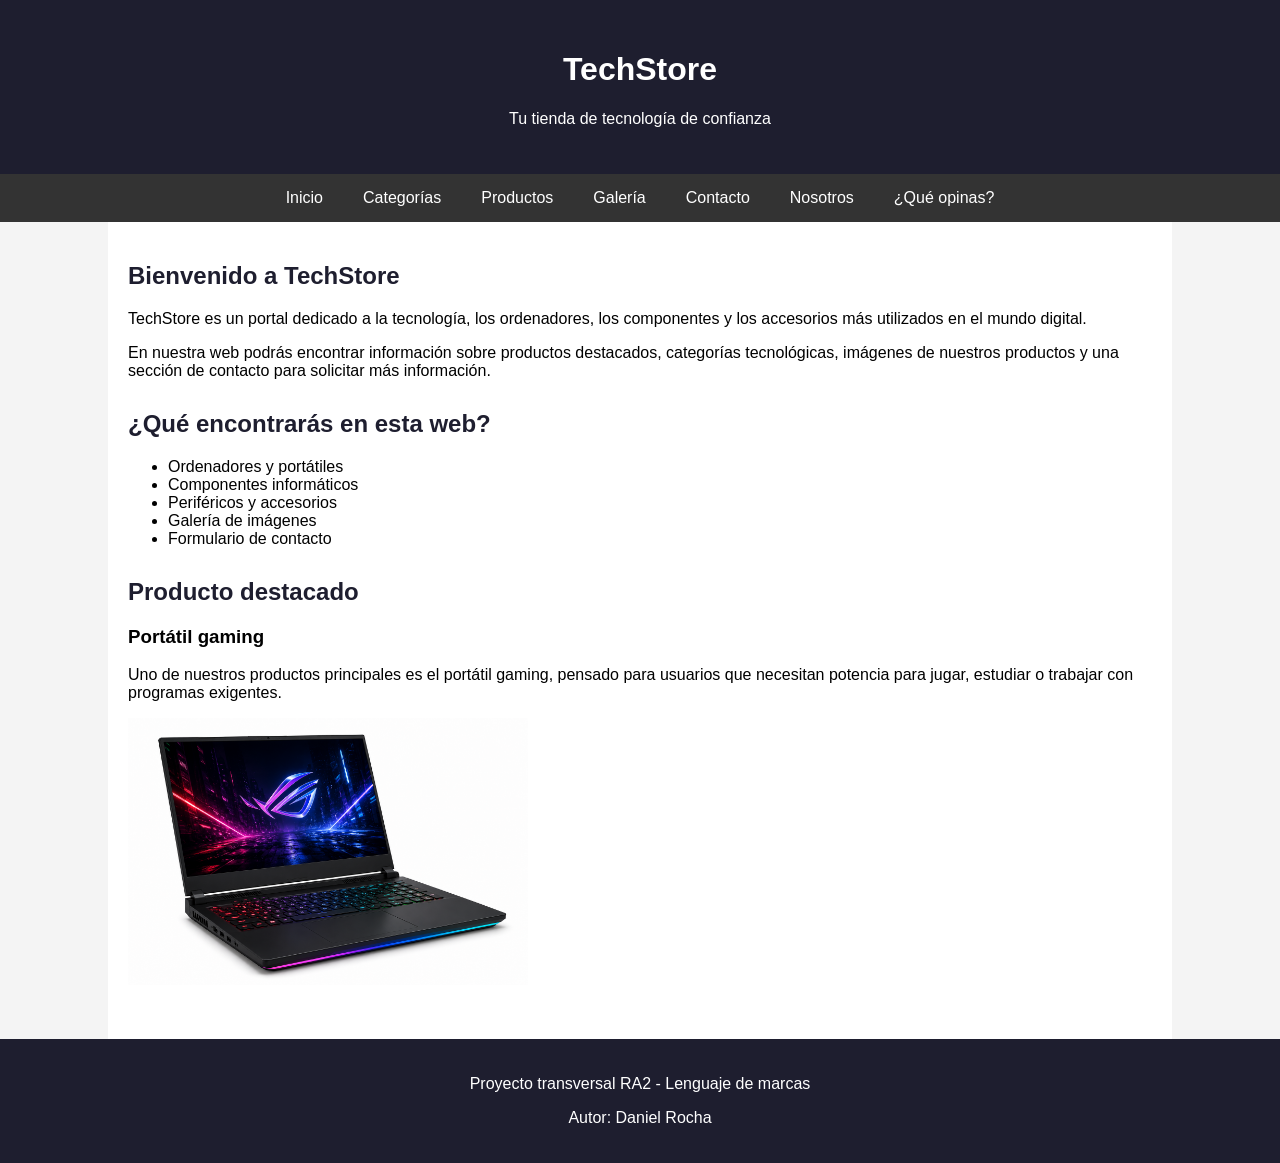
<file: index.html>
<!DOCTYPE html>
<html lang="es">
<head>
    <meta charset="UTF-8">
    <meta name="viewport" content="width=device-width, initial-scale=1.0">
    <title>TechStore - Inicio</title>

    <link rel="stylesheet" href="css/style.css">
</head>

<body>

    <header>
        <h1>TechStore</h1>
        <p>Tu tienda de tecnología de confianza</p>
    </header>

    <nav>
        <ul>
            <li><a href="index.html">Inicio</a></li>
            <li><a href="categorias.html">Categorías</a></li>
            <li><a href="productos.html">Productos</a></li>
            <li><a href="galeria.html">Galería</a></li>
            <li><a href="contacto.html">Contacto</a></li>
            <li><a href="nosotros.html">Nosotros</a></li>
            <li><a href="que_en_penses.html">¿Qué opinas?</a></li>
        </ul>
    </nav>

    <main>

        <section>
            <h2>Bienvenido a TechStore</h2>

            <p>
                TechStore es un portal dedicado a la tecnología, los ordenadores,
                los componentes y los accesorios más utilizados en el mundo digital.
            </p>

            <p>
                En nuestra web podrás encontrar información sobre productos destacados,
                categorías tecnológicas, imágenes de nuestros productos y una sección
                de contacto para solicitar más información.
            </p>
        </section>

        <section>
            <h2>¿Qué encontrarás en esta web?</h2>

            <ul>
                <li>Ordenadores y portátiles</li>
                <li>Componentes informáticos</li>
                <li>Periféricos y accesorios</li>
                <li>Galería de imágenes</li>
                <li>Formulario de contacto</li>
            </ul>
        </section>

        <section>
            <h2>Producto destacado</h2>

            <article>
                <h3>Portátil gaming</h3>

                <p>
                    Uno de nuestros productos principales es el portátil gaming,
                    pensado para usuarios que necesitan potencia para jugar,
                    estudiar o trabajar con programas exigentes.
                </p>

                <img src="img/home/portatil_gaming.png" alt="Portátil gaming">
            </article>
        </section>

    </main>

    <footer>
        <p>Proyecto transversal RA2 - Lenguaje de marcas</p>
        <p>Autor: Daniel Rocha</p>
    </footer>

</body>

</html>
</file>
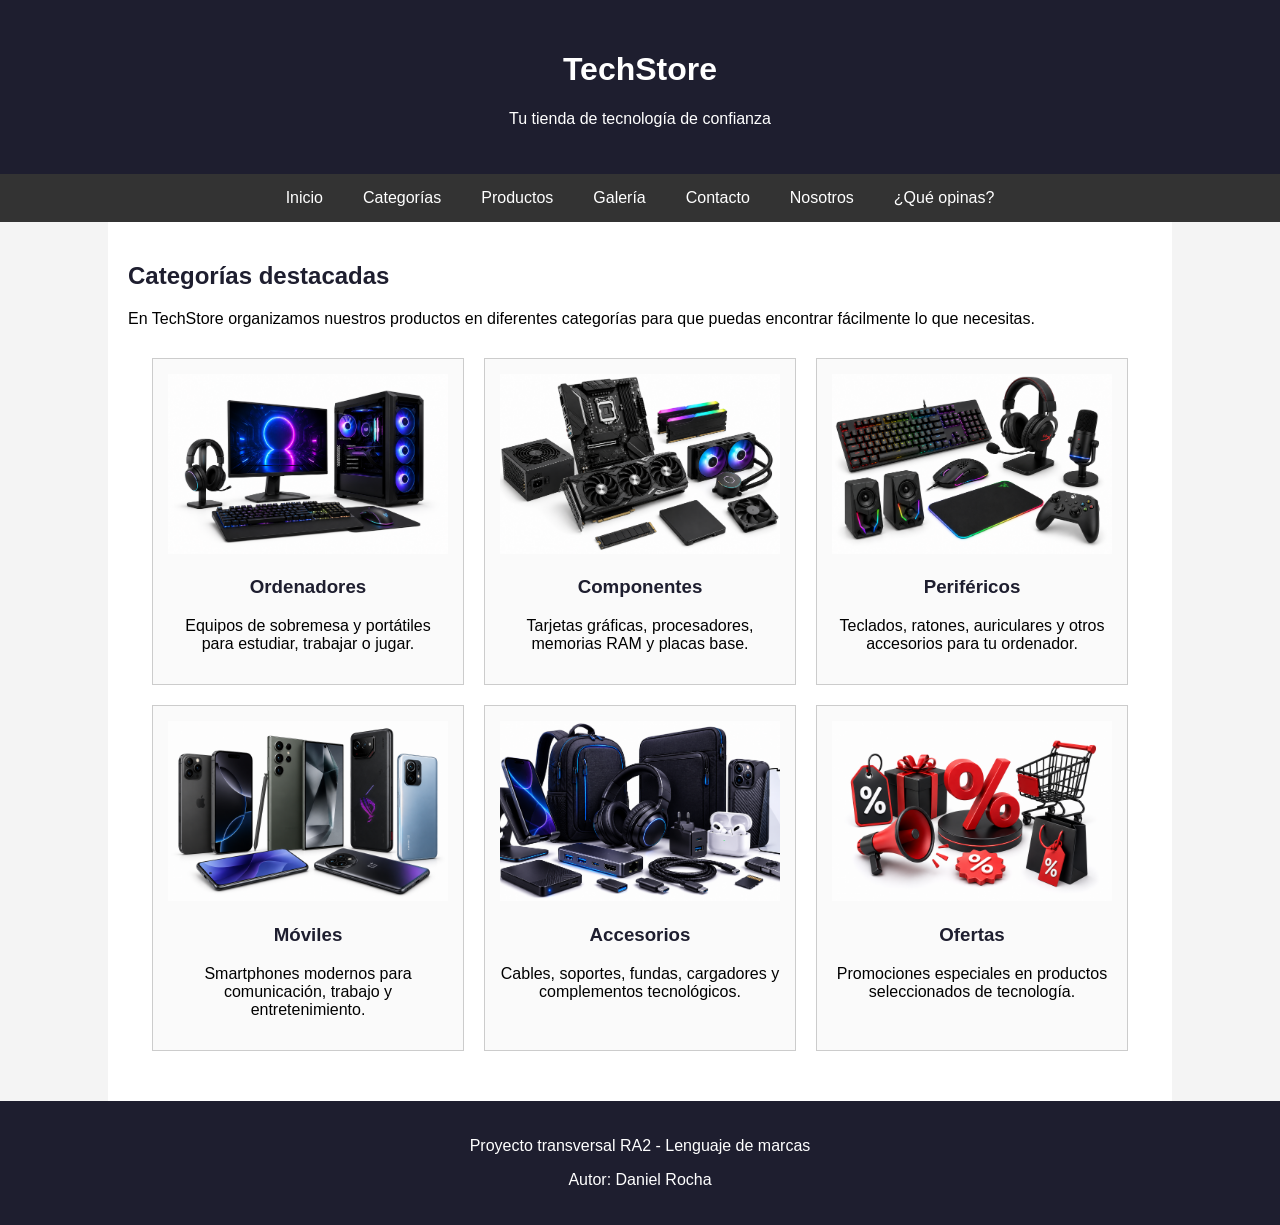
<file: categorias.html>
<!DOCTYPE html>
<html lang="es">

<head>
    <meta charset="UTF-8">
    <meta name="viewport" content="width=device-width, initial-scale=1.0">
    <title>TechStore - Categorías</title>
    <link rel="stylesheet" href="css/style.css">
</head>

<body>

    <header>
        <h1>TechStore</h1>
        <p>Tu tienda de tecnología de confianza</p>
    </header>

    <nav>
        <ul>
            <li><a href="index.html">Inicio</a></li>
            <li><a href="categorias.html">Categorías</a></li>
            <li><a href="productos.html">Productos</a></li>
            <li><a href="galeria.html">Galería</a></li>
            <li><a href="contacto.html">Contacto</a></li>
            <li><a href="nosotros.html">Nosotros</a></li>
            <li><a href="que_en_penses.html">¿Qué opinas?</a></li>
        </ul>
    </nav>

    <main>

        <section>
            <h2>Categorías destacadas</h2>

            <p>
                En TechStore organizamos nuestros productos en diferentes categorías
                para que puedas encontrar fácilmente lo que necesitas.
            </p>
        </section>

        <section class="contenedor-categorias">

            <article class="tarjeta">
                <img src="img/categorias/ordenadores.png" alt="Ordenadores">
                <h3>Ordenadores</h3>
                <p>Equipos de sobremesa y portátiles para estudiar, trabajar o jugar.</p>
            </article>

            <article class="tarjeta">
                <img src="img/categorias/componentes.png" alt="Componentes">
                <h3>Componentes</h3>
                <p>Tarjetas gráficas, procesadores, memorias RAM y placas base.</p>
            </article>

            <article class="tarjeta">
                <img src="img/categorias/perifericos.png" alt="Periféricos">
                <h3>Periféricos</h3>
                <p>Teclados, ratones, auriculares y otros accesorios para tu ordenador.</p>
            </article>

            <article class="tarjeta">
                <img src="img/categorias/moviles.png" alt="Móviles">
                <h3>Móviles</h3>
                <p>Smartphones modernos para comunicación, trabajo y entretenimiento.</p>
            </article>

            <article class="tarjeta">
                <img src="img/categorias/accesorios.png" alt="Accesorios">
                <h3>Accesorios</h3>
                <p>Cables, soportes, fundas, cargadores y complementos tecnológicos.</p>
            </article>

            <article class="tarjeta">
                <img src="img/categorias/ofertas.png" alt="Ofertas">
                <h3>Ofertas</h3>
                <p>Promociones especiales en productos seleccionados de tecnología.</p>
            </article>

        </section>

    </main>

    <footer>
        <p>Proyecto transversal RA2 - Lenguaje de marcas</p>
        <p>Autor: Daniel Rocha</p>
    </footer>

</body>

</html>
</file>
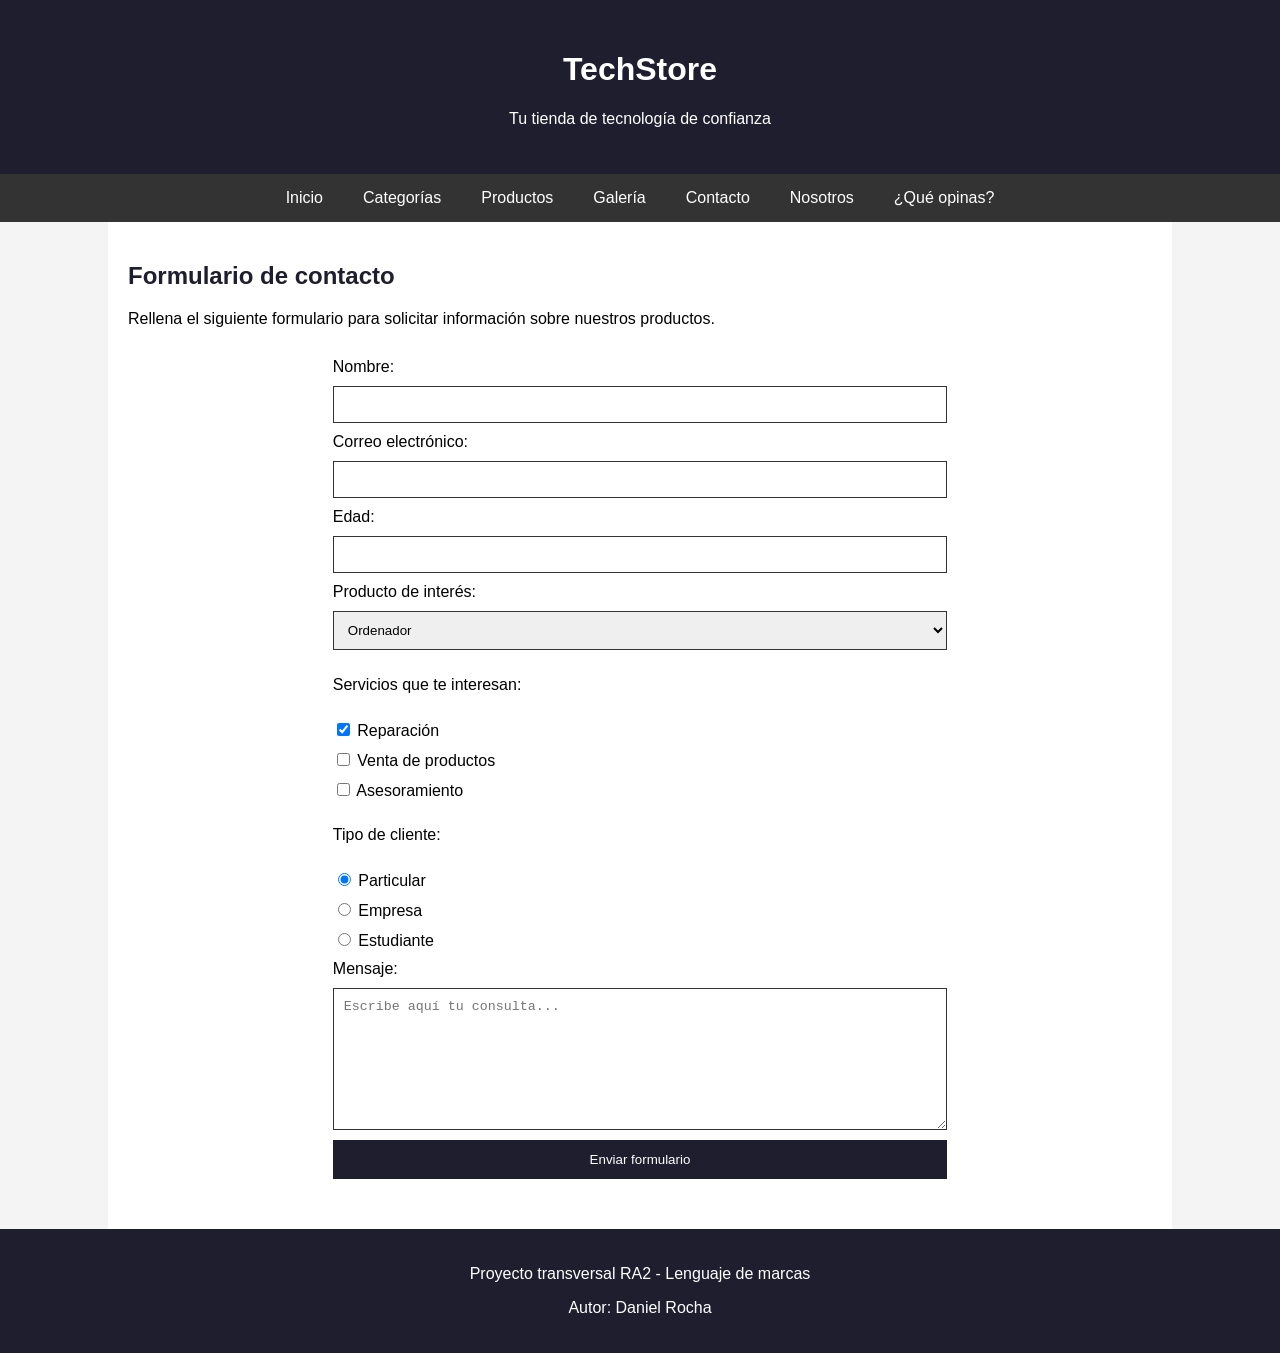
<file: contacto.html>
<!DOCTYPE html>
<html lang="es">

<head>
    <meta charset="UTF-8">
    <meta name="viewport" content="width=device-width, initial-scale=1.0">
    <title>TechStore - Contacto</title>
    <link rel="stylesheet" href="css/style.css">
</head>

<body>

    <header>
        <h1>TechStore</h1>
        <p>Tu tienda de tecnología de confianza</p>
    </header>

    <nav>
        <ul>
            <li><a href="index.html">Inicio</a></li>
            <li><a href="categorias.html">Categorías</a></li>
            <li><a href="productos.html">Productos</a></li>
            <li><a href="galeria.html">Galería</a></li>
            <li><a href="contacto.html">Contacto</a></li>
            <li><a href="nosotros.html">Nosotros</a></li>
            <li><a href="que_en_penses.html">¿Qué opinas?</a></li>
        </ul>
    </nav>

    <main>

        <section>
            <h2>Formulario de contacto</h2>

            <p>
                Rellena el siguiente formulario para solicitar información sobre nuestros productos.
            </p>
        </section>

        <section>
            <form action="enviado.html" method="get" class="formulario">

                <label for="nombre">Nombre:</label>
                <input type="text" id="nombre" name="nombre" required>

                
                <label for="correo">Correo electrónico:</label>
                <input type="email" id="correo" name="correo" required>

                <label for="edad">Edad:</label>
                <input type="number" id="edad" name="edad" min="10" max="100" required>

                <label for="producto">Producto de interés:</label>
                <select id="producto" name="producto">
                    <option value="ordenador" selected>Ordenador</option>
                    <option value="movil">Móvil</option>
                    <option value="periferico">Periférico</option>
                </select>

                <p>Servicios que te interesan:</p>

                <label>
                    <input type="checkbox" name="servicios" value="reparacion" checked>
                    Reparación
                </label>

                <label>
                    <input type="checkbox" name="servicios" value="venta">
                    Venta de productos
                </label>

                <label>
                    <input type="checkbox" name="servicios" value="asesoramiento">
                    Asesoramiento
                </label>

                <p>Tipo de cliente:</p>

                <label>
                    <input type="radio" name="cliente" value="particular" checked>
                    Particular
                </label>

                <label>
                    <input type="radio" name="cliente" value="empresa">
                    Empresa
                </label>

                <label>
                    <input type="radio" name="cliente" value="estudiante">
                    Estudiante
                </label>

                <label for="mensaje">Mensaje:</label>
                <textarea id="mensaje" name="mensaje" placeholder="Escribe aquí tu consulta..." required></textarea>

                <button type="submit">Enviar formulario</button>

            </form>
        </section>

    </main>

    <footer>
        <p>Proyecto transversal RA2 - Lenguaje de marcas</p>
        <p>Autor: Daniel Rocha</p>
    </footer>

</body>

</html>
</file>
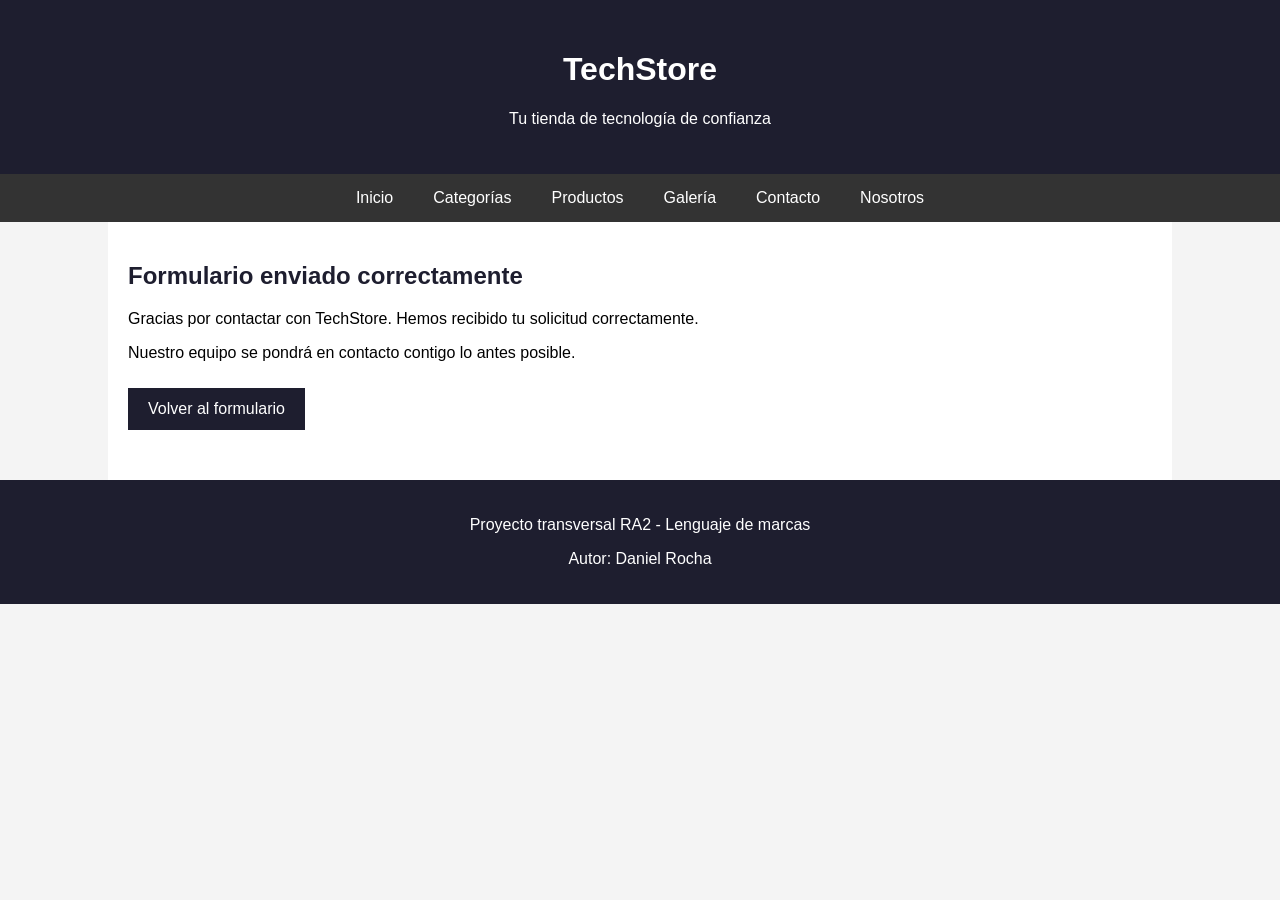
<file: enviado.html>
<!DOCTYPE html>
<html lang="es">

<head>
    <meta charset="UTF-8">
    <meta name="viewport" content="width=device-width, initial-scale=1.0">
    <title>Formulario enviado</title>
    <link rel="stylesheet" href="css/style.css">
</head>

<body>

    <header>
        <h1>TechStore</h1>
        <p>Tu tienda de tecnología de confianza</p>
    </header>

    <nav>
        <ul>
            <li><a href="index.html">Inicio</a></li>
            <li><a href="categorias.html">Categorías</a></li>
            <li><a href="productos.html">Productos</a></li>
            <li><a href="galeria.html">Galería</a></li>
            <li><a href="contacto.html">Contacto</a></li>
            <li><a href="nosotros.html">Nosotros</a></li>
        </ul>
    </nav>

    <main>

        <section>
            <h2>Formulario enviado correctamente</h2>

            <p>
                Gracias por contactar con TechStore.
                Hemos recibido tu solicitud correctamente.
            </p>

            <p>
                Nuestro equipo se pondrá en contacto contigo lo antes posible.
            </p>

            <a href="contacto.html" class="boton">
                Volver al formulario
            </a>

        </section>

    </main>

    <footer>
        <p>Proyecto transversal RA2 - Lenguaje de marcas</p>
        <p>Autor: Daniel Rocha</p>
    </footer>

</body>

</html>
</file>
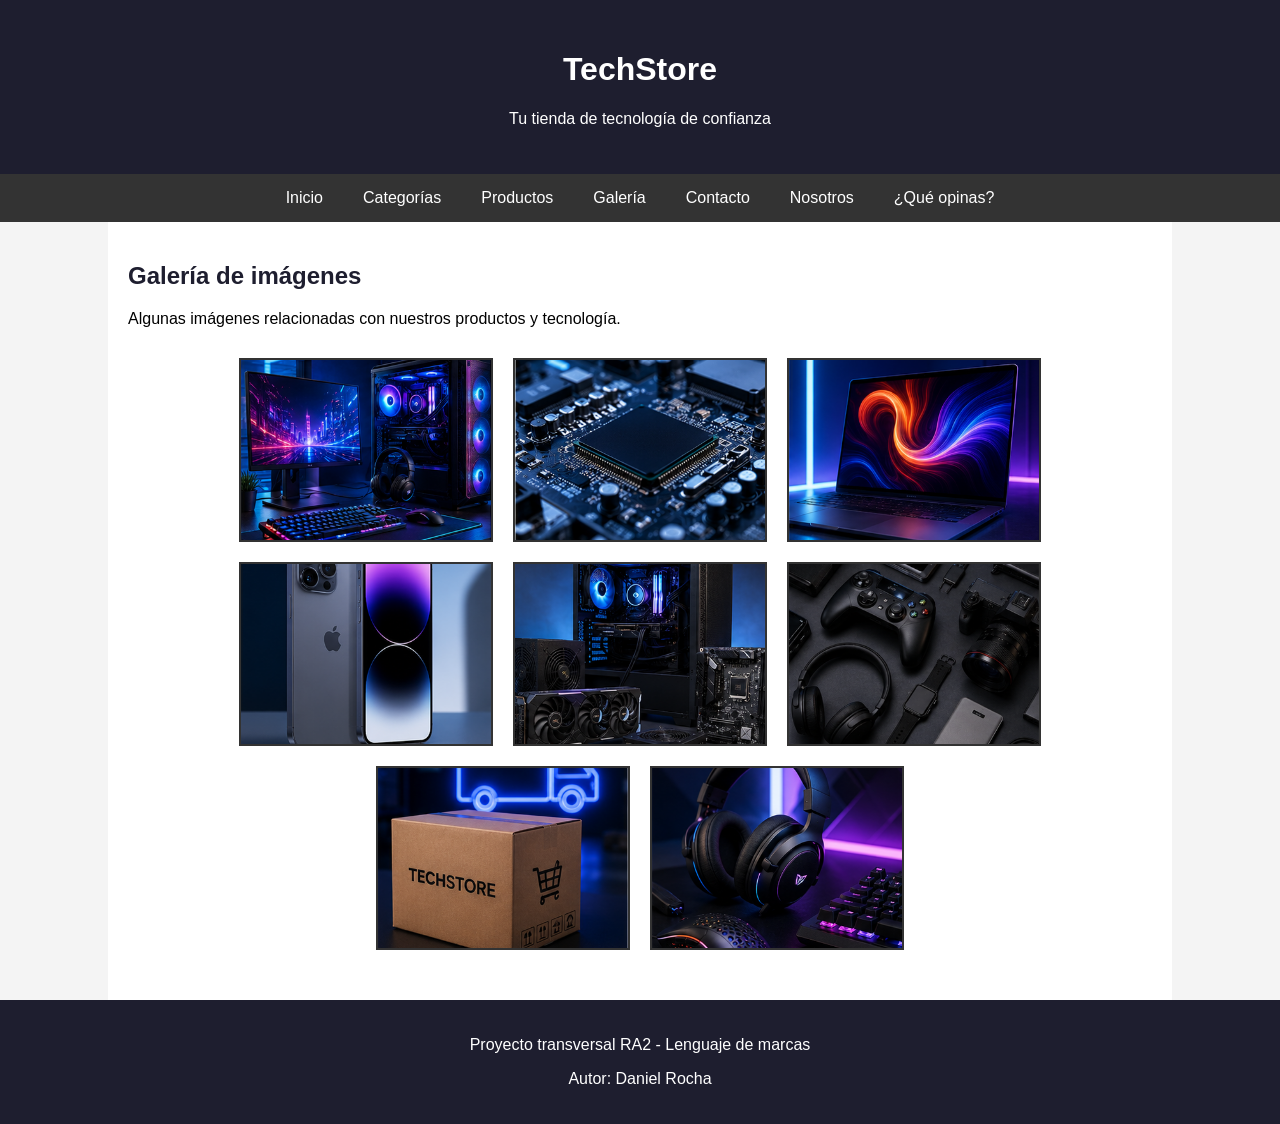
<file: galeria.html>
<!DOCTYPE html>
<html lang="es">

<head>
    <meta charset="UTF-8">
    <meta name="viewport" content="width=device-width, initial-scale=1.0">
    <title>TechStore - Galería</title>
    <link rel="stylesheet" href="css/style.css">
</head>

<body>

    <header>
        <h1>TechStore</h1>
        <p>Tu tienda de tecnología de confianza</p>
    </header>

    <nav>
        <ul>
            <li><a href="index.html">Inicio</a></li>
            <li><a href="categorias.html">Categorías</a></li>
            <li><a href="productos.html">Productos</a></li>
            <li><a href="galeria.html">Galería</a></li>
            <li><a href="contacto.html">Contacto</a></li>
            <li><a href="nosotros.html">Nosotros</a></li>
            <li><a href="que_en_penses.html">¿Qué opinas?</a></li>
        </ul>
    </nav>

    <main>

        <section>
            <h2>Galería de imágenes</h2>

            <p>
                Algunas imágenes relacionadas con nuestros productos y tecnología.
            </p>
        </section>

        <section class="galeria">

            <img src="img/galeria/galeria1.png" alt="Imagen 1">
            <img src="img/galeria/galeria2.png" alt="Imagen 2">
            <img src="img/galeria/galeria3.png" alt="Imagen 3">
            <img src="img/galeria/galeria4.png" alt="Imagen 4">
            <img src="img/galeria/galeria5.png" alt="Imagen 5">
            <img src="img/galeria/galeria6.png" alt="Imagen 6">
            <img src="img/galeria/galeria7.png" alt="Imagen 7">
            <img src="img/galeria/galeria8.png" alt="Imagen 8">

        </section>

    </main>

    <footer>
        <p>Proyecto transversal RA2 - Lenguaje de marcas</p>
        <p>Autor: Daniel Rocha</p>
    </footer>

</body>

</html>
</file>
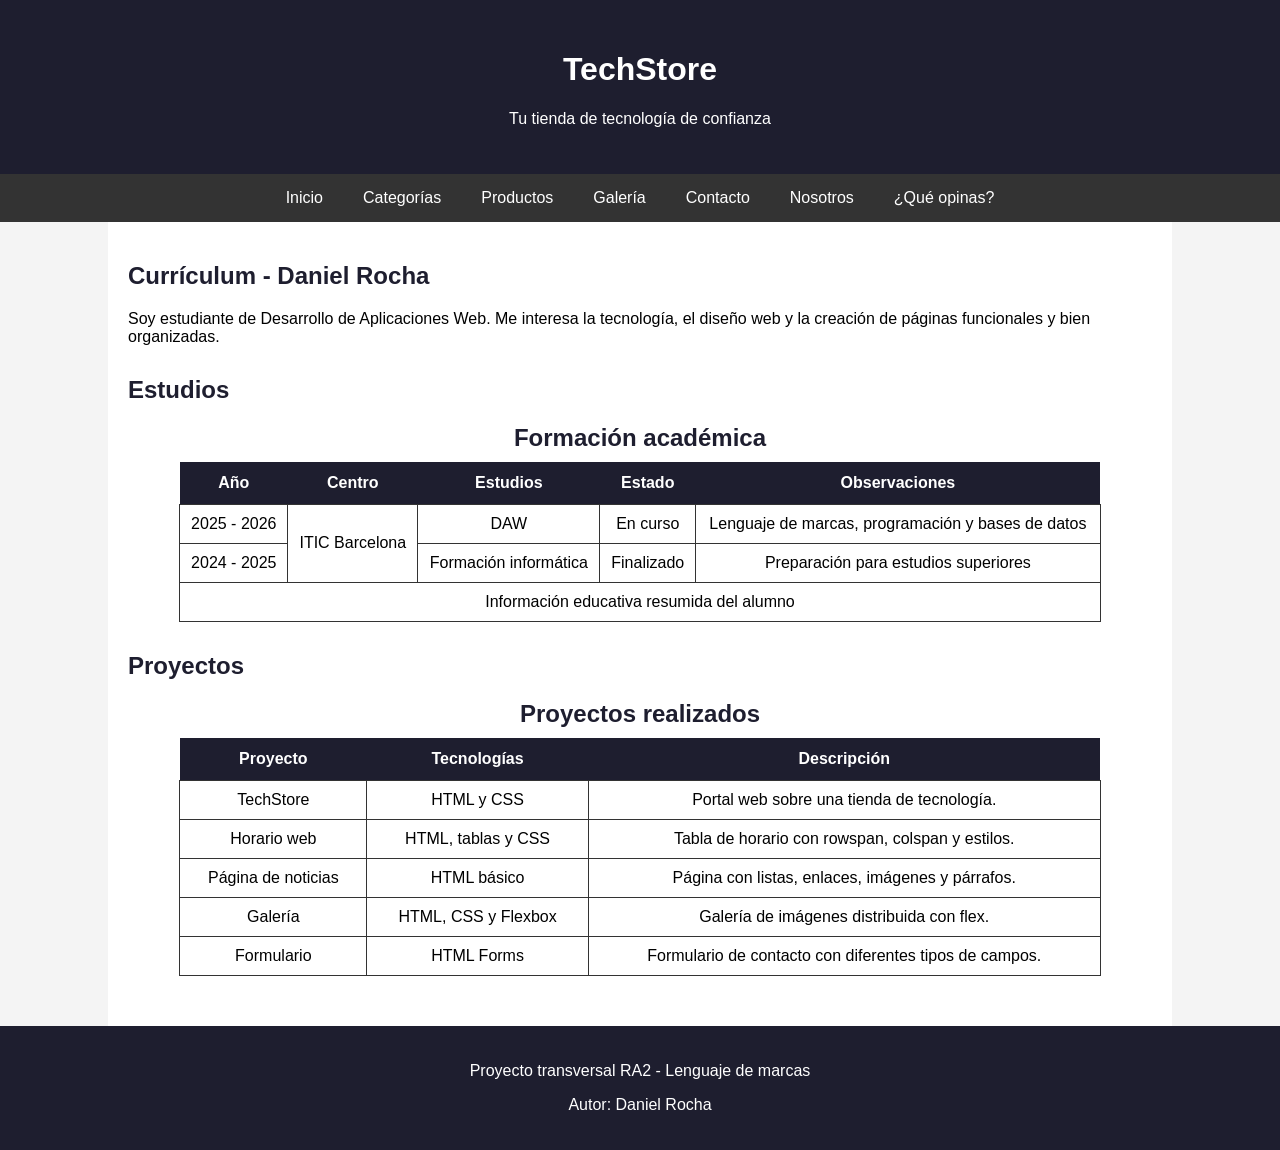
<file: juan-daniel.html>
<!DOCTYPE html>
<html lang="es">

<head>
    <meta charset="UTF-8">
    <meta name="viewport" content="width=device-width, initial-scale=1.0">
    <title>CV - Daniel Rocha</title>
    <link rel="stylesheet" href="css/style.css">
</head>

<body>

    <header>
        <h1>TechStore</h1>
        <p>Tu tienda de tecnología de confianza</p>
    </header>

    <nav>
        <ul>
            <li><a href="index.html">Inicio</a></li>
            <li><a href="categorias.html">Categorías</a></li>
            <li><a href="productos.html">Productos</a></li>
            <li><a href="galeria.html">Galería</a></li>
            <li><a href="contacto.html">Contacto</a></li>
            <li><a href="nosotros.html">Nosotros</a></li>
            <li><a href="que_en_penses.html">¿Qué opinas?</a></li>
        </ul>
    </nav>

    <main>

        <section>
            <h2>Currículum - Daniel Rocha</h2>

            <p>
                Soy estudiante de Desarrollo de Aplicaciones Web. Me interesa la tecnología,
                el diseño web y la creación de páginas funcionales y bien organizadas.
            </p>
        </section>

        <section>
            <h2>Estudios</h2>

            <table class="tabla-cv">
                <caption>Formación académica</caption>

                <tr>
                    <th>Año</th>
                    <th>Centro</th>
                    <th>Estudios</th>
                    <th>Estado</th>
                    <th>Observaciones</th>
                </tr>

                <tr>
                    <td>2025 - 2026</td>
                    <td rowspan="2">ITIC Barcelona</td>
                    <td>DAW</td>
                    <td>En curso</td>
                    <td>Lenguaje de marcas, programación y bases de datos</td>
                </tr>

                <tr>
                    <td>2024 - 2025</td>
                    <td>Formación informática</td>
                    <td>Finalizado</td>
                    <td>Preparación para estudios superiores</td>
                </tr>

                <tr>
                    <td colspan="5">Información educativa resumida del alumno</td>
                </tr>
            </table>
        </section>

        <section>
            <h2>Proyectos</h2>

            <table class="tabla-cv">
                <caption>Proyectos realizados</caption>

                <tr>
                    <th>Proyecto</th>
                    <th>Tecnologías</th>
                    <th>Descripción</th>
                </tr>

                <tr>
                    <td>TechStore</td>
                    <td>HTML y CSS</td>
                    <td>Portal web sobre una tienda de tecnología.</td>
                </tr>

                <tr>
                    <td>Horario web</td>
                    <td>HTML, tablas y CSS</td>
                    <td>Tabla de horario con rowspan, colspan y estilos.</td>
                </tr>

                <tr>
                    <td>Página de noticias</td>
                    <td>HTML básico</td>
                    <td>Página con listas, enlaces, imágenes y párrafos.</td>
                </tr>

                <tr>
                    <td>Galería</td>
                    <td>HTML, CSS y Flexbox</td>
                    <td>Galería de imágenes distribuida con flex.</td>
                </tr>

                <tr>
                    <td>Formulario</td>
                    <td>HTML Forms</td>
                    <td>Formulario de contacto con diferentes tipos de campos.</td>
                </tr>
            </table>
        </section>

    </main>

    <footer>
        <p>Proyecto transversal RA2 - Lenguaje de marcas</p>
        <p>Autor: Daniel Rocha</p>
    </footer>

</body>

</html>
</file>
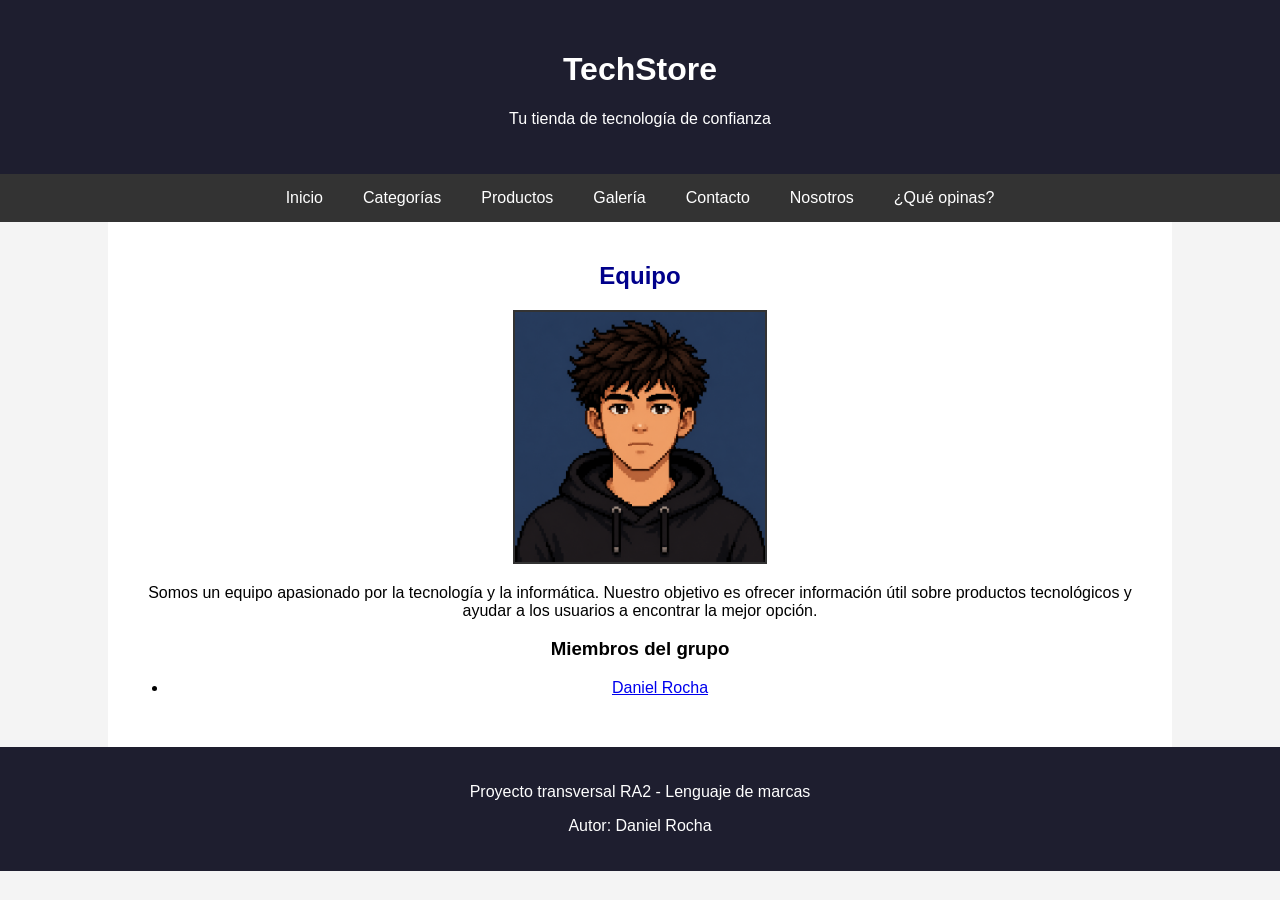
<file: nosotros.html>
<!DOCTYPE html>
<html lang="es">

<head>
    <meta charset="UTF-8">
    <meta name="viewport" content="width=device-width, initial-scale=1.0">
    <title>TechStore - Nosotros</title>
    <link rel="stylesheet" href="css/style.css">

    <style>
        .equipo {
            text-align: center;
        }

        .equipo img {
            width: 250px;
            border: 2px solid #333;
        }
    </style>

</head>

<body>

    <header>
        <h1>TechStore</h1>
        <p>Tu tienda de tecnología de confianza</p>
    </header>

    <nav>
        <ul>
            <li><a href="index.html">Inicio</a></li>
            <li><a href="categorias.html">Categorías</a></li>
            <li><a href="productos.html">Productos</a></li>
            <li><a href="galeria.html">Galería</a></li>
            <li><a href="contacto.html">Contacto</a></li>
            <li><a href="nosotros.html">Nosotros</a></li>
            <li><a href="que_en_penses.html">¿Qué opinas?</a></li>
        </ul>
    </nav>

    <main>

        <section class="equipo">

            <h2 style="color: darkblue;">
                Equipo
            </h2>

            <img src="img/nosotros/equipo.png" alt="Equipo TechStore">

            <p>
                Somos un equipo apasionado por la tecnología y la informática.
                Nuestro objetivo es ofrecer información útil sobre productos
                tecnológicos y ayudar a los usuarios a encontrar la mejor opción.
            </p>

            <h3>Miembros del grupo</h3>

            <ul>
                <li>
                    <a href="juan-daniel.html" target="_blank">
                        Daniel Rocha
                    </a>
                </li>
            </ul>

        </section>

    </main>

    <footer>
        <p>Proyecto transversal RA2 - Lenguaje de marcas</p>
        <p>Autor: Daniel Rocha</p>
    </footer>

</body>

</html>
</file>
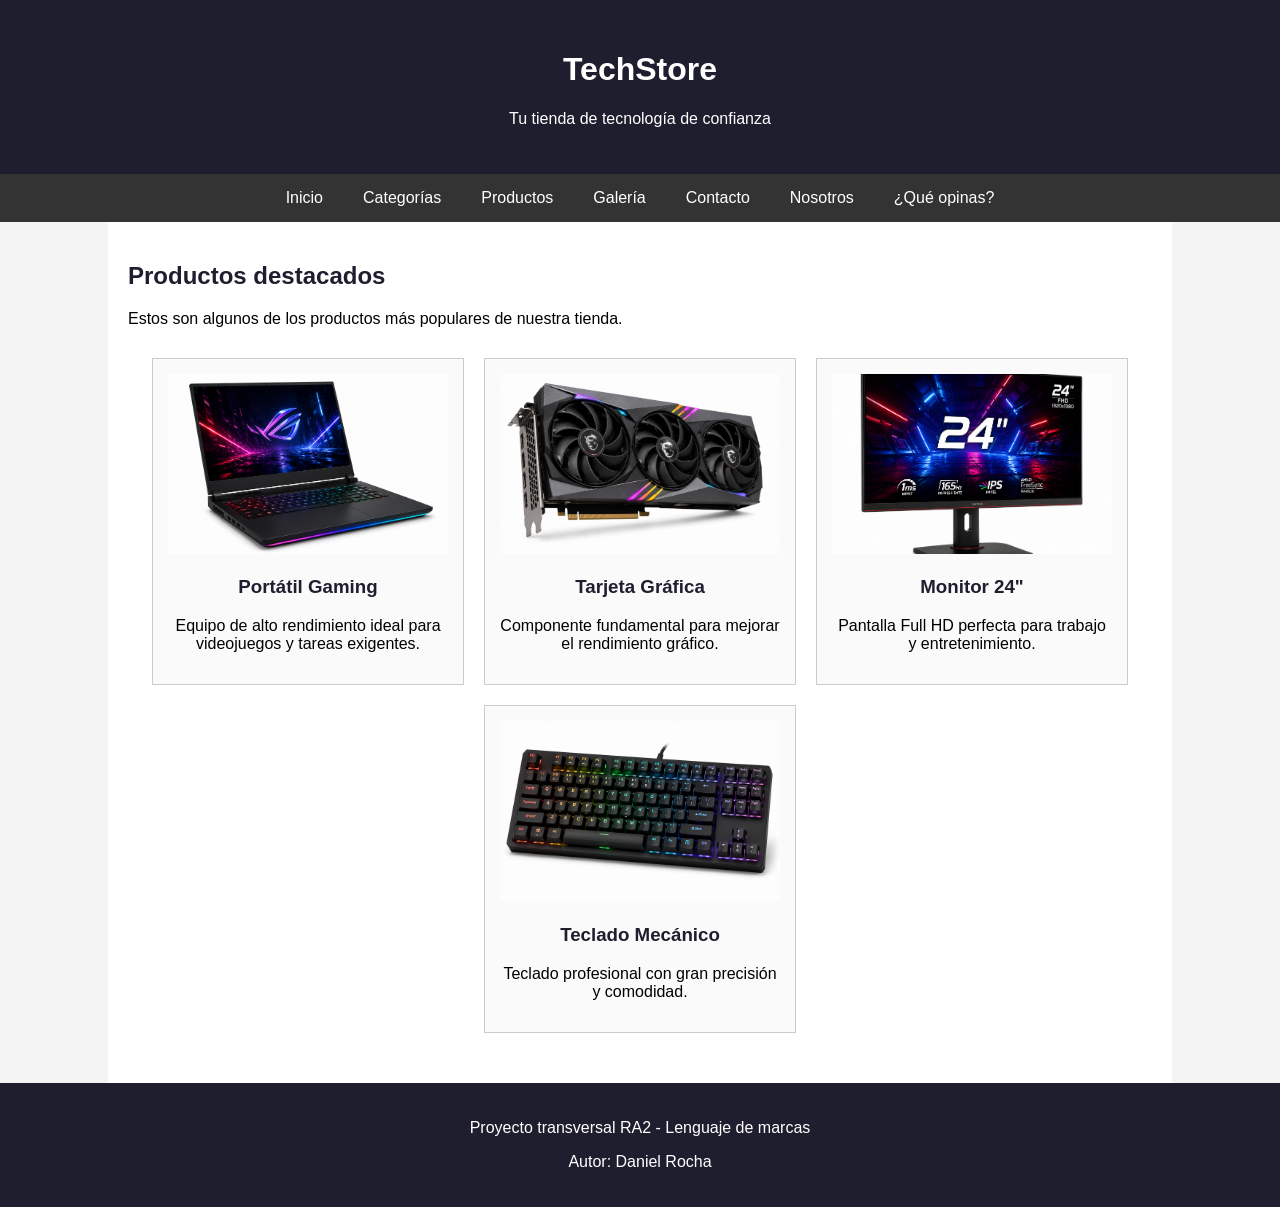
<file: productos.html>
<!DOCTYPE html>
<html lang="es">

<head>
    <meta charset="UTF-8">
    <meta name="viewport" content="width=device-width, initial-scale=1.0">
    <title>TechStore - Productos</title>
    <link rel="stylesheet" href="css/style.css">
</head>

<body>

    <header>
        <h1>TechStore</h1>
        <p>Tu tienda de tecnología de confianza</p>
    </header>

    <nav>
        <ul>
            <li><a href="index.html">Inicio</a></li>
            <li><a href="categorias.html">Categorías</a></li>
            <li><a href="productos.html">Productos</a></li>
            <li><a href="galeria.html">Galería</a></li>
            <li><a href="contacto.html">Contacto</a></li>
            <li><a href="nosotros.html">Nosotros</a></li>
            <li><a href="que_en_penses.html">¿Qué opinas?</a></li>
        </ul>
    </nav>

    <main>

        <section>
            <h2>Productos destacados</h2>

            <p>
                Estos son algunos de los productos más populares de nuestra tienda.
            </p>
        </section>

        <section class="contenedor-categorias">

            <article class="tarjeta">
                <img src="img/productos/portatil_gaming.png" alt="Portátil Gaming">
                <h3>Portátil Gaming</h3>
                <p>
                    Equipo de alto rendimiento ideal para videojuegos y tareas exigentes.
                </p>
            </article>

            <article class="tarjeta">
                <img src="img/productos/tarjeta_grafica.png" alt="Tarjeta Gráfica">
                <h3>Tarjeta Gráfica</h3>
                <p>
                    Componente fundamental para mejorar el rendimiento gráfico.
                </p>
            </article>

            <article class="tarjeta">
                <img src="img/productos/monitor_24.png" alt="Monitor 24 pulgadas">
                <h3>Monitor 24"</h3>
                <p>
                    Pantalla Full HD perfecta para trabajo y entretenimiento.
                </p>
            </article>

            <article class="tarjeta">
                <img src="img/productos/teclado_mecanico.png" alt="Teclado Mecánico">
                <h3>Teclado Mecánico</h3>
                <p>
                    Teclado profesional con gran precisión y comodidad.
                </p>
            </article>

        </section>

    </main>

    <footer>
        <p>Proyecto transversal RA2 - Lenguaje de marcas</p>
        <p>Autor: Daniel Rocha</p>
    </footer>

</body>

</html>
</file>
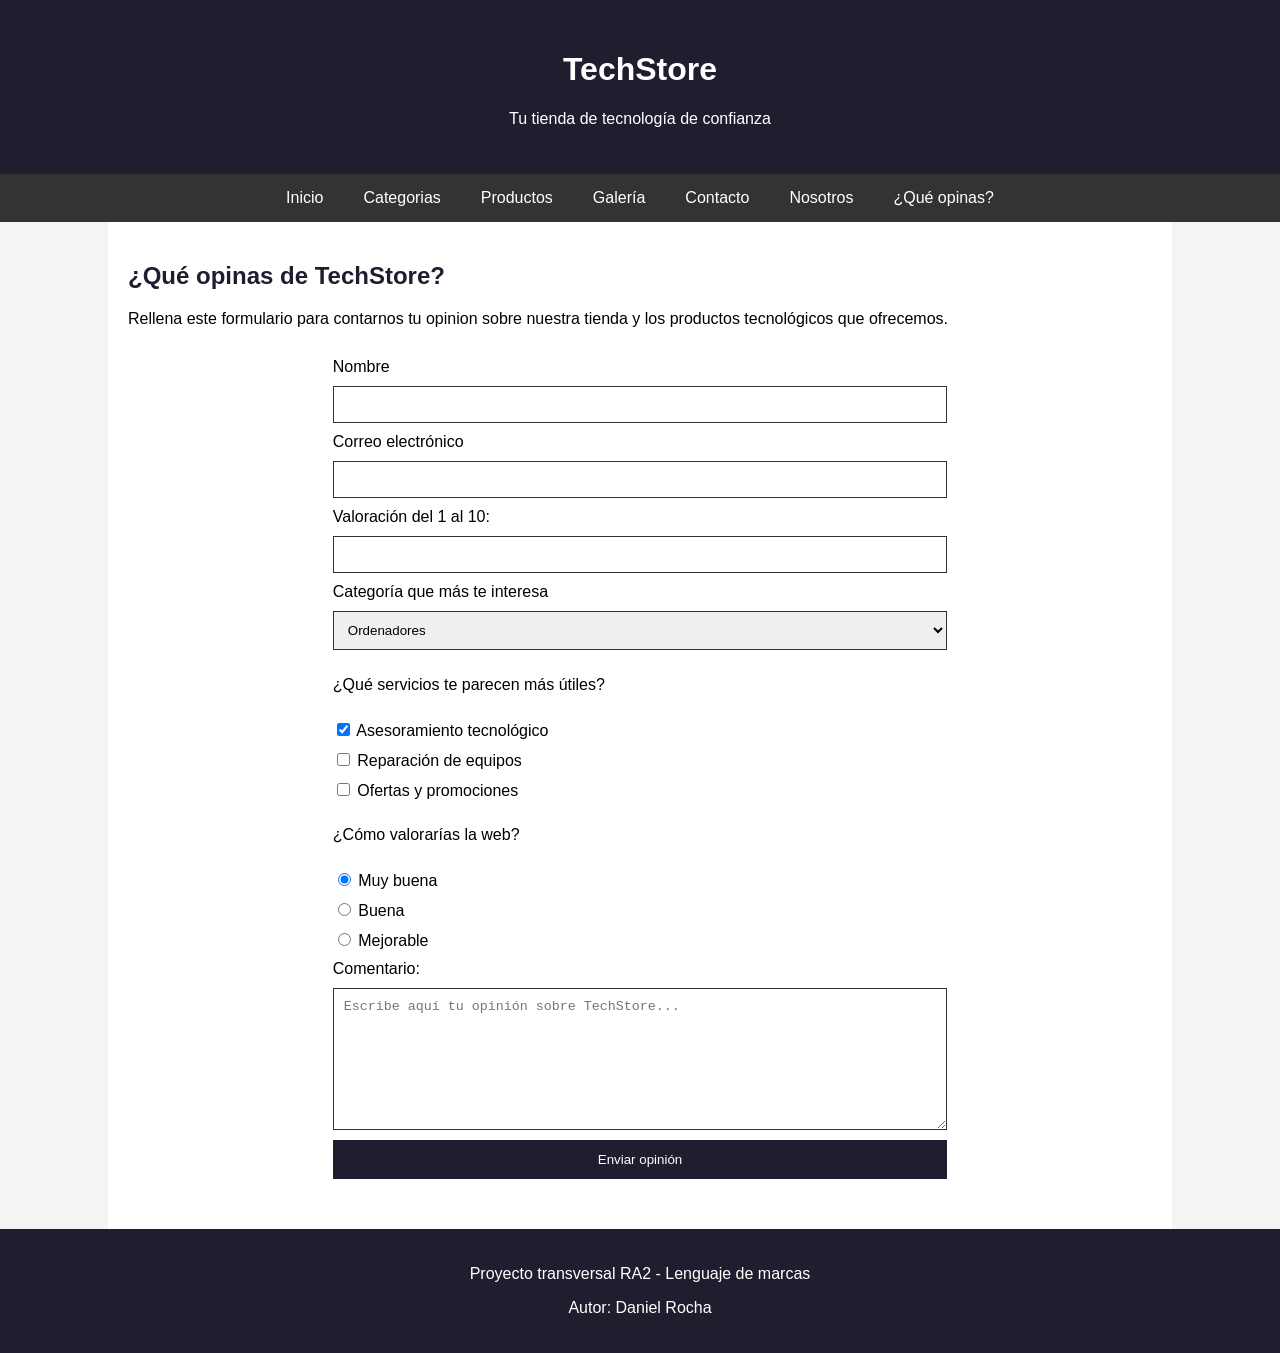
<file: que_en_penses.html>
<!DOCTYPE html>
<html lang="es">
<head>
    <meta charset="UTF-8">
    <meta name="viewport" content="width=device-width, initial-scale=1.0">
    <title>TechStore - ¿Qué opinas?</title>

    <link rel="stylesheet" href="css/style.css">
</head>
<body>

    <header>
        <h1>TechStore</h1>
        <p>Tu tienda de tecnología de confianza</p>
    </header>

    <nav>
        <ul>
            <li><a href="index.html">Inicio</a></li>
            <li><a href="categorias.html">Categorias</a></li>
            <li><a href="productos.html">Productos</a></li>
            <li><a href="galeria.html">Galería</a></li>
            <li><a href="contacto.html">Contacto</a></li>
            <li><a href="nosotros.html">Nosotros</a></li>
            <li><a href="que_en_penses.html">¿Qué opinas?</a></li>
        </ul>
    </nav>
    
    <main>

        <section>
            <h2>¿Qué opinas de TechStore?</h2>

            <p>
                Rellena este formulario para contarnos tu opinion sobre nuestra tienda y los productos tecnológicos que ofrecemos.
            </p>
        </section>

        <section>

            <form action="que_en_penses_enviat.html" method="get" class="formulario">

                <label for="nombre">Nombre</label>
                <input type="text" id="nombre" name="nombre" required>

                <label for="email">Correo electrónico</label>
                <input type="email" id="email" name="email" required>

                <label for="valoracion">Valoración del 1 al 10:</label>
                <input type="number" id="valoracion" name="valoracion" min="1" max="10" required>

                <label for="categoria">Categoría que más te interesa</label>
                <select name="categoria" id="categoria" required>
                    <option value="ordenadores" selected>Ordenadores</option>
                    <option value="componentes">Componentes</option>
                    <option value="perifericos">Periféricos</option>
                    <option value="moviles">Móviles</option>
                </select>

                <p>¿Qué servicios te parecen más útiles?</p>

                <label>
                    <input type="checkbox" name="servicios" value="asesoramiento" checked>
                    Asesoramiento tecnológico
                </label>

                <label>
                    <input type="checkbox" name="servicios" value="reparacion">
                    Reparación de equipos
                </label>

                <label>
                    <input type="checkbox" name="servicios" value="ofertas">
                    Ofertas y promociones
                </label>

                <p>¿Cómo valorarías la web?</p>

                <label for="">
                    <input type="radio" name="opinion" value="muy_buena" checked>
                    Muy buena
                </label>

                <label for="">
                    <input type="radio" name="opinion" value="buena">
                    Buena
                </label>

                <label for="">
                    <input type="radio" name="opinion" value="mejorable">
                    Mejorable
                </label>

                <label for="comentario">Comentario:</label>
                <textarea name="comentario" id="comentario" placeholder="Escribe aquí tu opinión sobre TechStore..." required></textarea>

                <button type="submit">Enviar opinión</button>

            </form>
        </section>
    </main>

    <footer>
        <p>Proyecto transversal RA2 - Lenguaje de marcas</p>
        <p>Autor: Daniel Rocha</p>
    </footer>

</body>
</html>
</file>
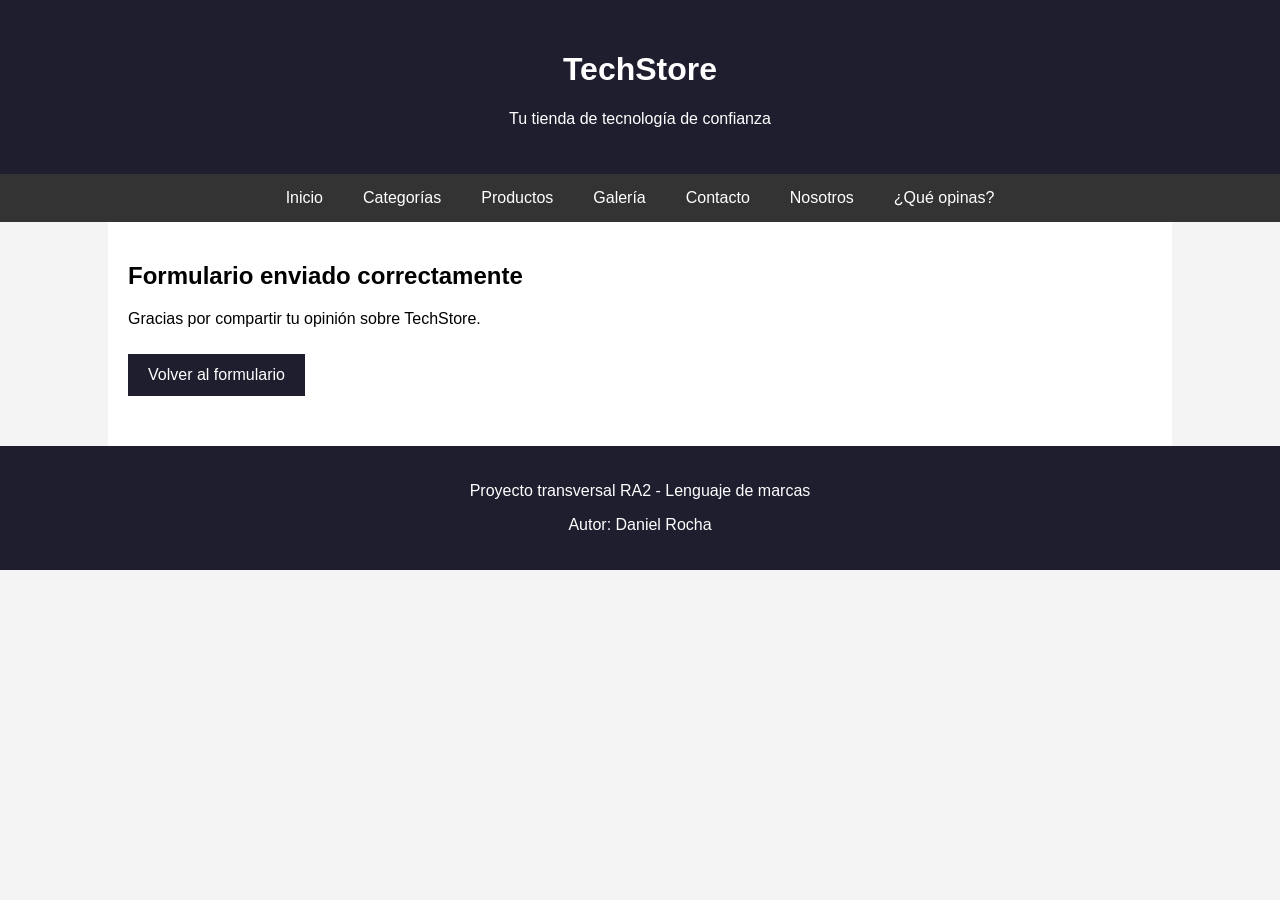
<file: que_en_penses_enviat.html>
<!DOCTYPE html>
<html lang="es">

<head>
    <meta charset="UTF-8">
    <meta name="viewport" content="width=device-width, initial-scale=1.0">
    <title>Opinión enviada</title>
    <link rel="stylesheet" href="css/style.css">
</head>

<body>

    <header>
        <h1>TechStore</h1>
        <p>Tu tienda de tecnología de confianza</p>
    </header>

    <nav>
        <ul>
            <li><a href="index.html">Inicio</a></li>
            <li><a href="categorias.html">Categorías</a></li>
            <li><a href="productos.html">Productos</a></li>
            <li><a href="galeria.html">Galería</a></li>
            <li><a href="contacto.html">Contacto</a></li>
            <li><a href="nosotros.html">Nosotros</a></li>
            <li><a href="que_en_penses.html">¿Qué opinas?</a></li>
        </ul>
    </nav>

    <main>

        <section>
            <h1>Formulario enviado correctamente</h1>

            <p>
                Gracias por compartir tu opinión sobre TechStore.
            </p>

            <a href="que_en_penses.html" class="boton">
                Volver al formulario
            </a>
        </section>

    </main>

    <footer>
        <p>Proyecto transversal RA2 - Lenguaje de marcas</p>
        <p>Autor: Daniel Rocha</p>
    </footer>

</body>

</html>
</file>
<file: css/style.css>
body {
    font-family: Verdana, Arial, sans-serif;
    margin: 0;
    background-color: #f4f4f4;
}

header {
    background-color: #1e1e2f;
    color: white;
    text-align: center;
    padding: 30px;
}

nav {
    background-color: #333;
}

nav ul {
    list-style: none;
    margin: 0;
    padding: 0;
    display: flex;
    justify-content: center;
}

nav li {
    margin: 0;
}

nav a {
    color: white;
    text-decoration: none;
    padding: 15px 20px;
    display: block;
}

nav a:hover {
    background-color: #555;
}

main {
    width: 80%;
    margin: auto;
    background-color: white;
    padding: 20px;
}

section {
    margin-bottom: 30px;
}

h2 {
    color: #1e1e2f;
}

img {
    width: 400px;
    max-width: 100%;
}

footer {
    background-color: #1e1e2f;
    color: white;
    text-align: center;
    padding: 20px;
}

.contenedor-categorias {
    display: flex;
    flex-wrap: wrap;
    gap: 20px;
    justify-content: center;
}

.tarjeta {
    width: 280px;
    border: 1px solid #ccc;
    padding: 15px;
    text-align: center;
    background-color: #fafafa;
}

.tarjeta img {
    width: 100%;
    height: 180px;
    object-fit: cover;
}

.tarjeta h3 {
    color: #1e1e2f;
}

.galeria {
    display: flex;
    flex-wrap: wrap;
    justify-content: center;
    gap: 20px;
}

.galeria img {
    width: 250px;
    height: 180px;
    object-fit: cover;
    border: 2px solid #333;
}

.formulario {
    width: 60%;
    margin: auto;
    display: flex;
    flex-direction: column;
    gap: 10px;
}

.formulario input,
.formulario select,
.formulario textarea {
    padding: 10px;
    border: 1px solid #333;
}

.formulario textarea {
    height: 120px;
}

.formulario button {
    background-color: #1e1e2f;
    color: white;
    padding: 12px;
    border: none;
    cursor: pointer;
}

.formulario button:hover {
    background-color: #555;
}

.boton {
    display: inline-block;
    background-color: #1e1e2f;
    color: white;
    text-decoration: none;
    padding: 12px 20px;
    margin-top: 10px;
}

.boton:hover {
    background-color: #555;
}

.tabla-cv {
    width: 90%;
    margin: auto;
    border-collapse: collapse;
    text-align: center;
}

.tabla-cv caption {
    font-size: 24px;
    color: #1e1e2f;
    margin-bottom: 10px;
    font-weight: bold;
}

.tabla-cv th {
    background-color: #1e1e2f;
    color: white;
    padding: 12px;
}

.tabla-cv td {
    border: 1px solid #333;
    padding: 10px;
}
</file>
